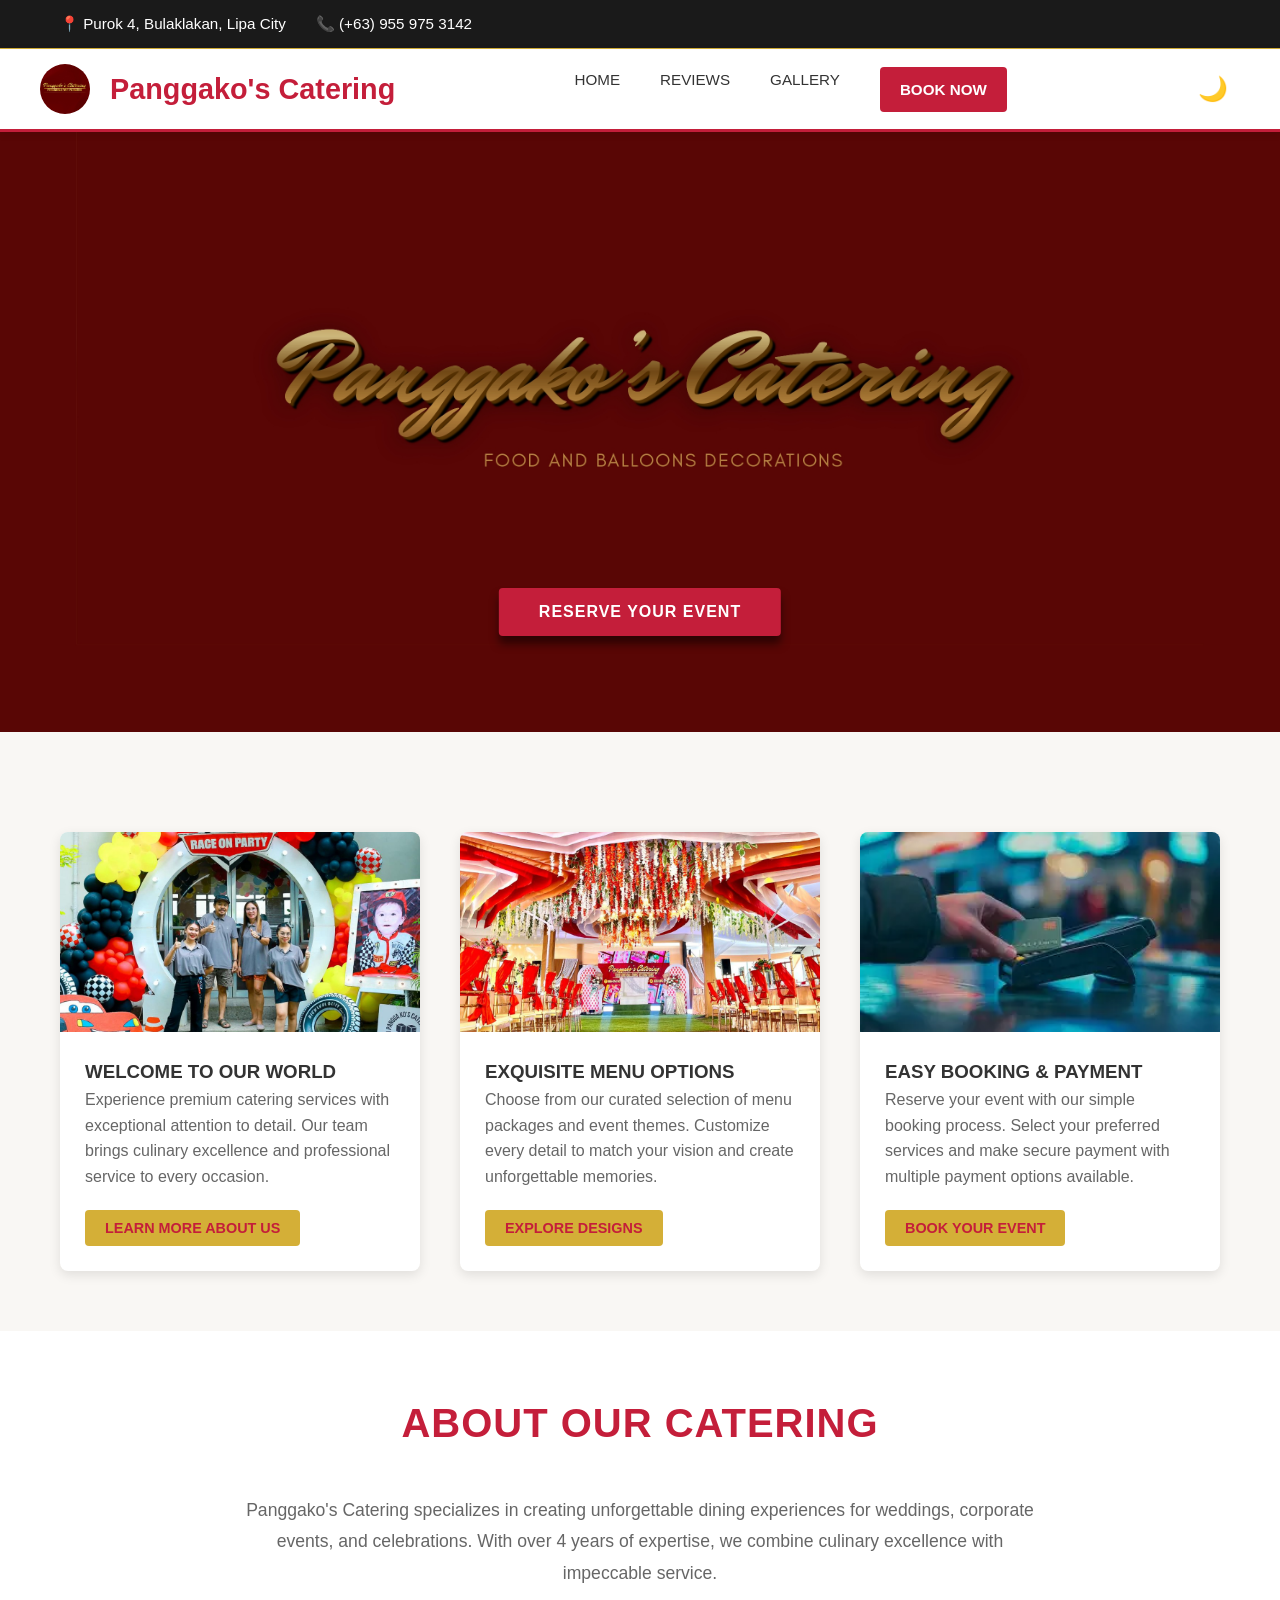
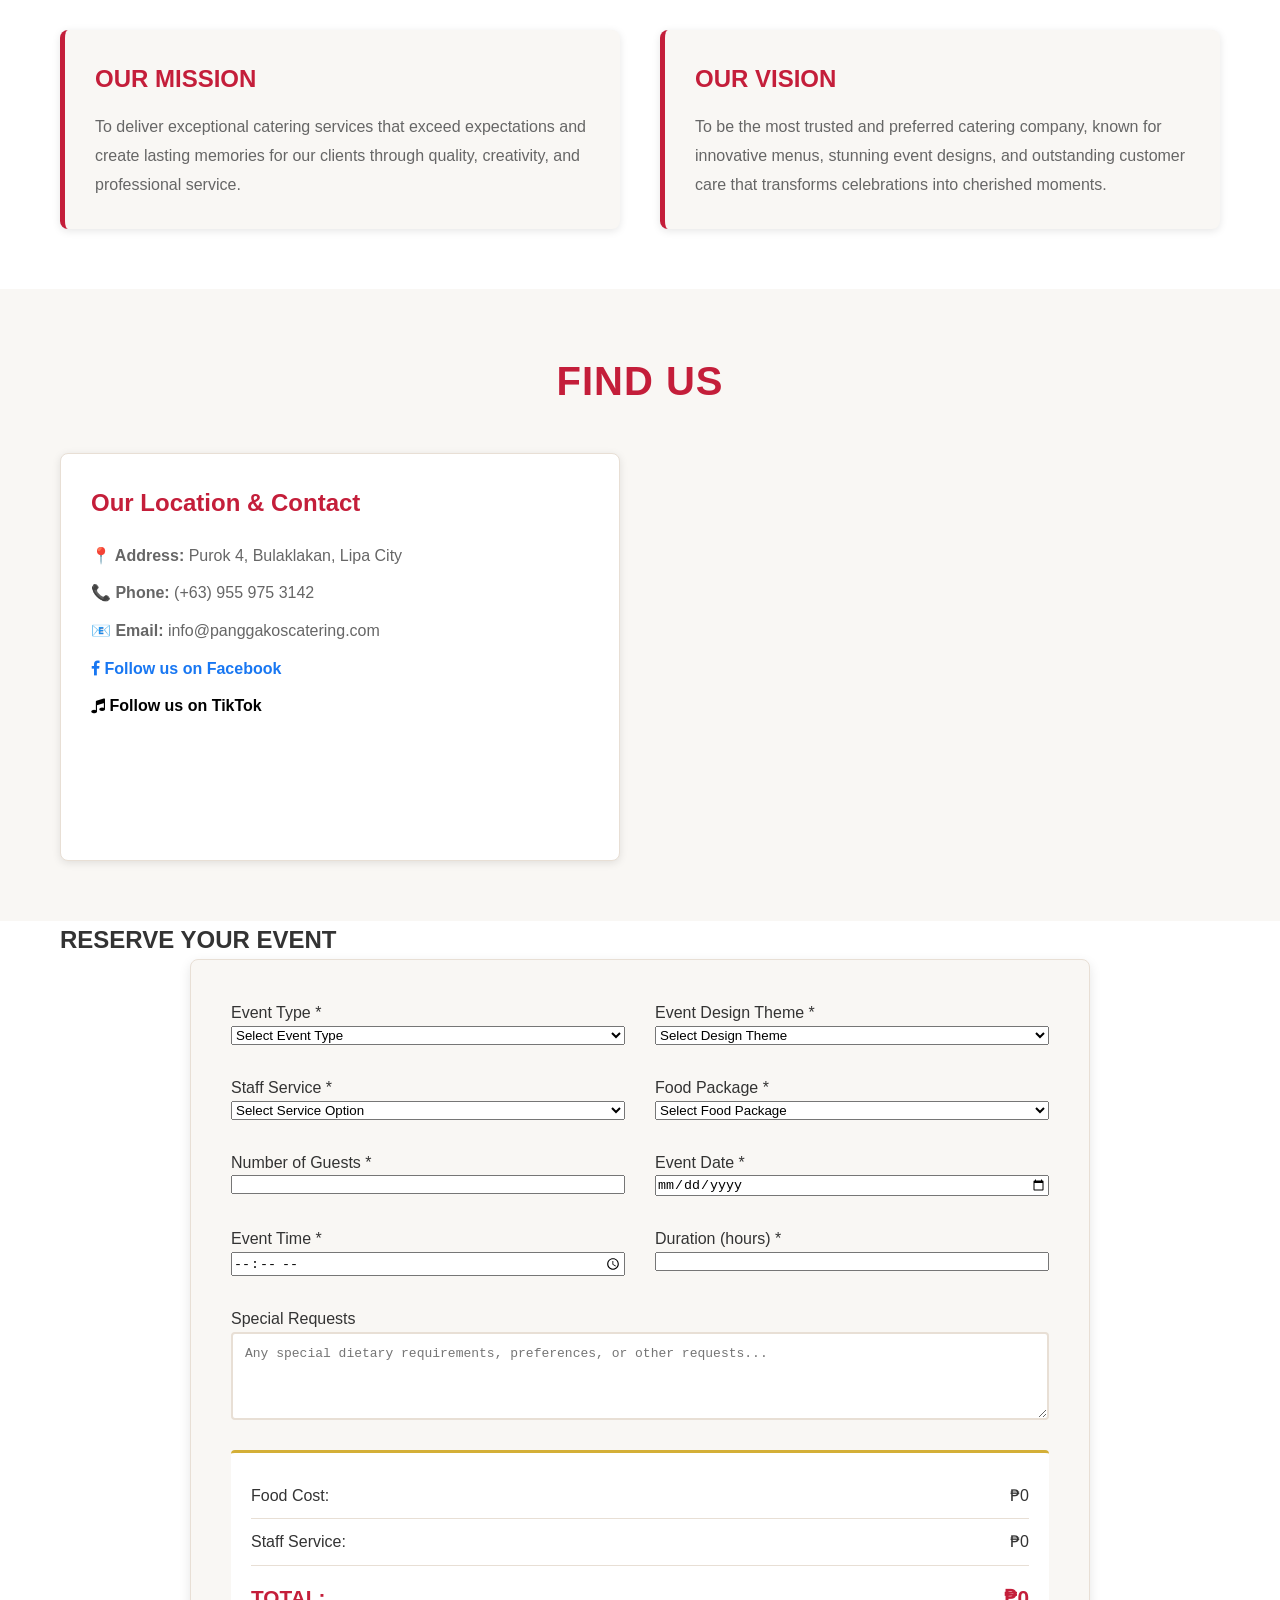
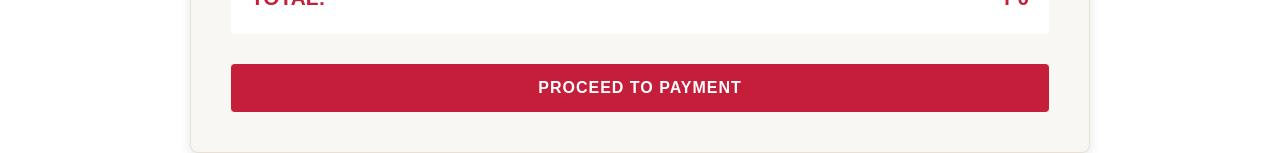
<file: Business Website - Copy/index.html>
<!DOCTYPE html>
<html lang="en">
<head>
    <meta charset="UTF-8">
    <meta name="viewport" content="width=device-width, initial-scale=1.0">
    <title>Panggako's Catering</title>
    <link rel="stylesheet" href="index.css">
    <link rel="stylesheet" href="https://cdnjs.cloudflare.com/ajax/libs/font-awesome/4.7.0/css/font-awesome.min.css">
</head>
<body>
    <!-- TOP HEADER WITH CONTACT INFO -->
    <div class="top-header">
        <div class="container">
            <div class="header-left">
                <span>📍 Purok 4, Bulaklakan, Lipa City</span>
                <span>📞 (+63) 955 975 3142</span>
            </div>
            <div class="header-right"></div>
        </div>
    </div>

    <!-- MAIN NAVIGATION -->
    <nav class="navbar">
        <div class="container navbar-content">
            <div class="logo">
                <img src="assets/logo2.jpg" alt="Panggako's Catering Logo">
                <span class="logo-text">Panggako's Catering</span>
            </div>

            <button class="menu-toggle" type="button" aria-label="Open menu" onclick="toggleMobileMenu()">
            ☰
            </button>

        <ul class="nav-links" id="navLinks">
            <li><a href="#" onclick="goToHome(); return false;" class="nav-link">HOME</a></li>

                <li><a href="#" onclick="navigateWithFade('reviews.html'); return false;" class="nav-link">REVIEWS</a></li> 
                <li><a href="#" onclick="navigateWithFade('gallery.html'); return false;" class="nav-link">GALLERY</a></li>               
                
                <li class="book-now"><a href="#" onclick="navigateWithFade('index.html#booking-page'); return false;" class="nav-link">BOOK NOW</a></li>
            </ul>

            <button class="dark-mode-toggle" type="button" aria-label="Toggle dark mode" title="Toggle Dark Mode">
                🌙
            </button>
        </div>
    </nav>

    <!-- HOME PAGE -->
    <section id="home-page" class="home-page active-page">
        <!-- HERO SECTION -->
        <div class="hero-section">
            <div class="hero-background">
                <img src="assets\Panggako’s Catering_page-0001.jpg" alt="Premium Catering">
                <div class="hero-overlay"></div>
            </div>
            <div class="hero-content">
                <button class="hero-button" onclick="scrollToSection('booking-page')">RESERVE YOUR EVENT</button>
            </div>
        </div>

        <!-- FEATURE CARDS SECTION -->
        <section class="features-section">
            <div class="container">
                <div class="features-grid">
                    <!-- Card 1 -->
                    <div class="feature-card">
                        <div class="card-image">
                            <img src="assets\imployee.jpg" alt="About Us">
                        </div>
                        <div class="card-content">
                            <h3>WELCOME TO OUR WORLD</h3>
                            <p>Experience premium catering services with exceptional attention to detail. Our team brings culinary excellence and professional service to every occasion.</p>
                            <button class="card-button" onclick="scrollToAbout()">LEARN MORE ABOUT US</button>
                        </div>
                    </div>

                    <!-- Card 2 -->
                    <div class="feature-card">
                        <div class="card-image">
                            <img src="assets\design.jpg" alt="Menu Designs">
                        </div>
                        <div class="card-content">
                            <h3>EXQUISITE MENU OPTIONS</h3>
                            <p>Choose from our curated selection of menu packages and event themes. Customize every detail to match your vision and create unforgettable memories.</p>
                            <button class="card-button" onclick="navigateWithFade('gallery.html')">EXPLORE DESIGNS</button>
                        </div>
                    </div>

                    <!-- Card 3 -->
                    <div class="feature-card">
                        <div class="card-image">
                            <img src="assets\OIP.webp" alt="Book Now">
                        </div>
                        <div class="card-content">
                            <h3>EASY BOOKING & PAYMENT</h3>
                            <p>Reserve your event with our simple booking process. Select your preferred services and make secure payment with multiple payment options available.</p>
                            <button class="card-button" onclick="scrollToSection('booking-page')">BOOK YOUR EVENT</button>
                        </div>
                    </div>
                </div>
            </div>
        </section>

        <!-- ABOUT SECTION -->
        <section id="about" class="about-section">
            <div class="container">
                <h2>ABOUT OUR CATERING</h2>
                <p class="about-intro">Panggako's Catering specializes in creating unforgettable dining experiences for weddings, corporate events, and celebrations. With over 4 years of expertise, we combine culinary excellence with impeccable service.</p>
                
                <div class="mission-vision-grid">
                    <div class="mission-box">
                        <h3>OUR MISSION</h3>
                        <p>To deliver exceptional catering services that exceed expectations and create lasting memories for our clients through quality, creativity, and professional service.</p>
                    </div>
                    <div class="vision-box">
                        <h3>OUR VISION</h3>
                        <p>To be the most trusted and preferred catering company, known for innovative menus, stunning event designs, and outstanding customer care that transforms celebrations into cherished moments.</p>
                    </div>
                </div>
            </div>
        </section>

        <!-- LOCATION SECTION -->
        <section class="location-section">
            <div class="container">
                <h2>FIND US</h2>
                <div class="location-content">
                    <div class="location-info">
                        <h3>Our Location & Contact</h3>
                        <p><strong>📍 Address:</strong> Purok 4, Bulaklakan, Lipa City</p>
                        <p><strong>📞 Phone:</strong>  (+63) 955 975 3142</p>
                        <p><strong>📧 Email:</strong> info@panggakoscatering.com</p>
                        <p><strong><a href="https://www.facebook.com/profile.php?id=61586537765671" target="_blank" class="facebook-link"><i class="fa fa-facebook"></i> Follow us on Facebook</a></strong></p>
                        <p><strong><a href="https://www.tiktok.com/@cesscelib25?_r=1&_t=ZN-94EyWoxET6Q&fbclid=IwY2xjawR9H-hleHRuA2FlbQIxMABicmlkETF0MmJXY0JNWXZvWDBCMG55c3J0YwZhcHBfaWQQMjIyMDM5MTc4ODIwMDg5MgABHgGL9P-Df1WNEFj4SQGsL6dJDKrSKavbbN9PE0UVf-GsI-NgDUJw3kKsKSPV_aem_xlar1R03aY5IitF7ge6x6A" target="_blank" class="tiktok-link"><i class="fa fa-music"></i> Follow us on TikTok</a></strong></p>
                        
                    </div>
                    <div class="location-map">
                        <iframe src="https://www.google.com/maps/embed?pb=!1m18!1m12!1m3!1d3867.4432695474487!2d121.0907158!3d13.9497135!2m3!1f0!2f0!3f0!3m2!1i1024!2i768!4f13.1!3m3!1m2!1s0x33bd6d68842a9ced:0x8049d2c021c3ef1e!2spangga+ko's+catering+services!5e0!3m2!1sen!2sph!4v1714998000000" width="100%" height="400" style="border:0;" allowfullscreen="" loading="lazy"></iframe>
                    </div>
                </div>
            </div>
        </section>

        <!-- BOOKING FORM SECTION -->
        <section id="booking-page" class="booking-page active-page" >
            <div class="container">
                <h2>RESERVE YOUR EVENT</h2>
                <form class="booking-form" onsubmit="submitBooking(event)">
                    <div class="form-grid">
                        <div class="form-group">
                            <label for="eventType">Event Type *</label>
                            <select id="eventType" required>
                                <option value="">Select Event Type</option>
                                <option value="wedding">Wedding</option>
                                <option value="corporate">Corporate Event</option>
                                <option value="birthday">Birthday Party</option>
                                <option value="anniversary">Anniversary</option>
                                <option value="graduation">Graduation</option>
                                <option value="other">Other</option>
                            </select>
                        </div>

                        <div class="form-group">
                            <label for="eventDesign">Event Design Theme *</label>
                            <select id="eventDesign" required>
                                <option value="">Select Design Theme</option>
                                <option value="classic">Classic</option>
                                <option value="movie-princess">Movie/Princess Inspired</option>
                                <option value="minimalist">Minimalist</option>
                            </select>
                        </div>

                        <div class="form-group">
                            <label for="staffService">Staff Service *</label>
                            <select id="staffService" required>
                                <option value="">Select Service Option</option>
                                <option value="with-waiters">With Professional Waiters (₱500/person)</option>
                                <option value="self-service">Self-Service (₱0)</option>
                            </select>
                        </div>

                        <div class="form-group">
                            <label for="foodPackage">Food Package *</label>
                            <select id="foodPackage" required>
                                <option value="">Select Food Package</option>
                                <option value="25">Four (4) Dishes - ₱3,000</option>
                                <option value="50">Six (6) Dishes - ₱5,000</option>
                                <option value="75">Eight (8) Dishes - ₱7,500</option>
                                <option value="100">Ten (10) Dishes - ₱10,000</option>
                            </select>
                        </div>

                        <div class="form-group">
                            <label for="guestCount">Number of Guests *</label>
                            <input type="number" id="guestCount" min="10" required>
                        </div>

                        <div class="form-group">
                            <label for="eventDate">Event Date *</label>
                            <input type="date" id="eventDate" required>
                        </div>

                        <div class="form-group">
                            <label for="eventTime">Event Time *</label>
                            <input type="time" id="eventTime" required>
                        </div>

                        <div class="form-group">
                            <label for="eventDuration">Duration (hours) *</label>
                            <input type="number" id="eventDuration" min="1" max="12" required>
                        </div>
                    </div>

                    <div class="form-group full-width">
                        <label for="specialRequests">Special Requests</label>
                        <textarea id="specialRequests" rows="4" placeholder="Any special dietary requirements, preferences, or other requests..."></textarea>
                    </div>

                    <div class="price-breakdown">
                        <div class="price-item">
                            <span>Food Cost:</span>
                            <span>₱<span id="foodCost">0</span></span>
                        </div>
                        <div class="price-item">
                            <span>Staff Service:</span>
                            <span>₱<span id="staffCost">0</span></span>
                        </div>
                        <div class="price-item total">
                            <span>TOTAL:</span>
                            <span>₱<span id="totalPrice">0</span></span>
                        </div>
                    </div>

                    <button type="submit" class="submit-btn">PROCEED TO PAYMENT</button>
                </form>
            </div>
        </section>
    </section>

    <!-- PAYMENT PAGE -->
    <section id="payment-page" class="payment-page">
        <div class="container">
            <h2>COMPLETE YOUR PAYMENT</h2>

            <div class="payment-container">
                <!-- Login/Register Section -->
                <div class="login-register-section" id="loginRegisterSection">
                    <h3>CUSTOMER INFORMATION</h3>
                    <p class="section-subtitle">Please log in or create an account to proceed with payment</p>
                    
                    <div class="auth-tabs">
                        <button class="auth-tab active" onclick="switchAuthTab('login')">Login</button>
                        <button class="auth-tab" onclick="switchAuthTab('register')">Register</button>
                    </div>
                    
                    <!-- Login Form -->
                    <div id="login-form" class="auth-form active-form">
                        <div class="form-group">
                            <label for="loginEmail">Email *</label>
                            <input type="email" id="loginEmail" placeholder="your@email.com" required>
                        </div>
                        <div class="form-group">
                            <label for="loginPassword">Password *</label>
                            <input type="password" id="loginPassword" placeholder="Enter your password" required>
                        </div>
                        <button type="button" class="auth-btn" onclick="handleLogin()">LOGIN</button>
                        <p class="auth-link"><a href="#">Forgot your password?</a></p>
                    </div>
                    
                    <!-- Register Form -->
                    <div id="register-form" class="auth-form">
                        <div class="form-group">
                            <label for="registerName">Full Name *</label>
                            <input type="text" id="registerName" placeholder="John Doe" required>
                        </div>
                        <div class="form-group">
                            <label for="registerEmail">Email *</label>
                            <input type="email" id="registerEmail" placeholder="your@email.com" required>
                        </div>
                        <div class="form-group">
                            <label for="registerPhone">Phone Number *</label>
                            <input type="tel" id="registerPhone" placeholder="(555) 123-4567" required>
                        </div>
                        <div class="form-group">
                            <label for="registerPassword">Password *</label>
                            <input type="password" id="registerPassword" placeholder="Create a password" required>
                        </div>
                        <div class="form-group">
                            <label for="registerConfirm">Confirm Password *</label>
                            <input type="password" id="registerConfirm" placeholder="Confirm your password" required>
                        </div>
                        <button type="button" class="auth-btn" onclick="handleRegister()">CREATE ACCOUNT</button>
                    </div>
                </div>

                <!-- Order Summary -->
                <div class="order-summary">
                    <h3>ORDER SUMMARY</h3>
                    <div id="orderDetails"></div>
                    <div class="summary-total">
                        <strong>Total Amount: ₱<span id="paymentTotal">0</span></strong>
                    </div>
                </div>

                <!-- Payment Methods -->
                <div class="payment-methods">
                    <h3>SELECT PAYMENT METHOD</h3>
                    
                    <div class="payment-options">
                        <label class="payment-option">
                            <input type="radio" name="paymentMethod" value="credit-card" checked onchange="showPaymentForm('credit-card')">
                            <span>💳 Credit Card</span>
                        </label>
                        <label class="payment-option">
                            <input type="radio" name="paymentMethod" value="paypal" onchange="showPaymentForm('paypal')">
                            <span>🅿️ PayPal</span>
                        </label>
                        <label class="payment-option">
                            <input type="radio" name="paymentMethod" value="bank-transfer" onchange="showPaymentForm('bank-transfer')">
                            <span>🏦 Bank Transfer</span>
                        </label>
                        <label class="payment-option">
                            <input type="radio" name="paymentMethod" value="cash" onchange="showPaymentForm('cash')">
                            <span>💵 Cash</span>
                        </label>
                        <label class="payment-option">
                            <input type="radio" name="paymentMethod" value="check" onchange="showPaymentForm('check')">
                            <span>📄 Check</span>
                        </label>
                    </div>

                    <!-- Credit Card Form -->
                    <div id="credit-card-form" class="payment-form active-form">
                        <div class="form-group">
                            <label for="cardName">Cardholder Name *</label>
                            <input type="text" id="cardName" placeholder="John Doe" required>
                        </div>
                        <div class="form-group">
                            <label for="cardNumber">Card Number *</label>
                            <input type="text" id="cardNumber" placeholder="1234 5678 9012 3456" maxlength="19" required>
                        </div>
                        <div class="form-row">
                            <div class="form-group">
                                <label for="cardExpiry">Expiry Date *</label>
                                <input type="text" id="cardExpiry" placeholder="MM/YY" maxlength="5" required>
                            </div>
                            <div class="form-group">
                                <label for="cardCVV">CVV *</label>
                                <input type="text" id="cardCVV" placeholder="123" maxlength="3" required>
                            </div>
                        </div>
                    </div>

                    <!-- PayPal Form -->
                    <div id="paypal-form" class="payment-form">
                        <p>You will be redirected to PayPal to complete your payment securely.</p>
                        <p style="font-size: 0.9em;">No sensitive information needs to be entered here.</p>
                    </div>

                    <!-- Bank Transfer Form -->
                    <div id="bank-transfer-form" class="payment-form">
                        <p><strong>Bank Transfer Details:</strong></p>
                        <p>Account Name: Panggako's Catering Inc.</p>
                        <p>Account Number: 1234567890</p>
                        <p>Routing Number: 987654321</p>
                        <p>Please use your reservation ID as the payment reference.</p>
                    </div>

                    <!-- Cash Form -->
                    <div id="cash-form" class="payment-form">
                        <p><strong>Cash Payment Options:</strong></p>
                        <p>✓ Pay in full at our office</p>
                        <p>✓ 50% deposit now, 50% on event day</p>
                        <p>Our team will contact you to arrange pickup or payment details.</p>
                    </div>

                    <!-- Check Form -->
                    <div id="check-form" class="payment-form">
                        <p><strong>Check Payment Details:</strong></p>
                        <p>Make checks payable to: <strong>Panggako's Catering Inc.</strong></p>
                        <p>Mail to: 123 Main Street, Downtown, Your City, ST 12345</p>
                        <p>Please include your reservation ID in the check memo line.</p>
                    </div>

                    <!-- Terms and Conditions -->
                    <div class="terms-checkbox">
                        <label>
                            <input type="checkbox" id="termsAccepted" required>
                            I agree to the terms and conditions and cancellation policy
                        </label>
                    </div>

                    <!-- Submit Buttons -->
                    <div class="payment-buttons">
                        <button type="button" class="submit-btn" onclick="completePayment()">COMPLETE PAYMENT</button>
                        <button type="button" class="cancel-btn" onclick="goToPage('home')">CANCEL</button>
                    </div>
                </div>
            </div>
        </div>
    </section>

    <script src="script.js"></script>
</body>
</html>
</file>
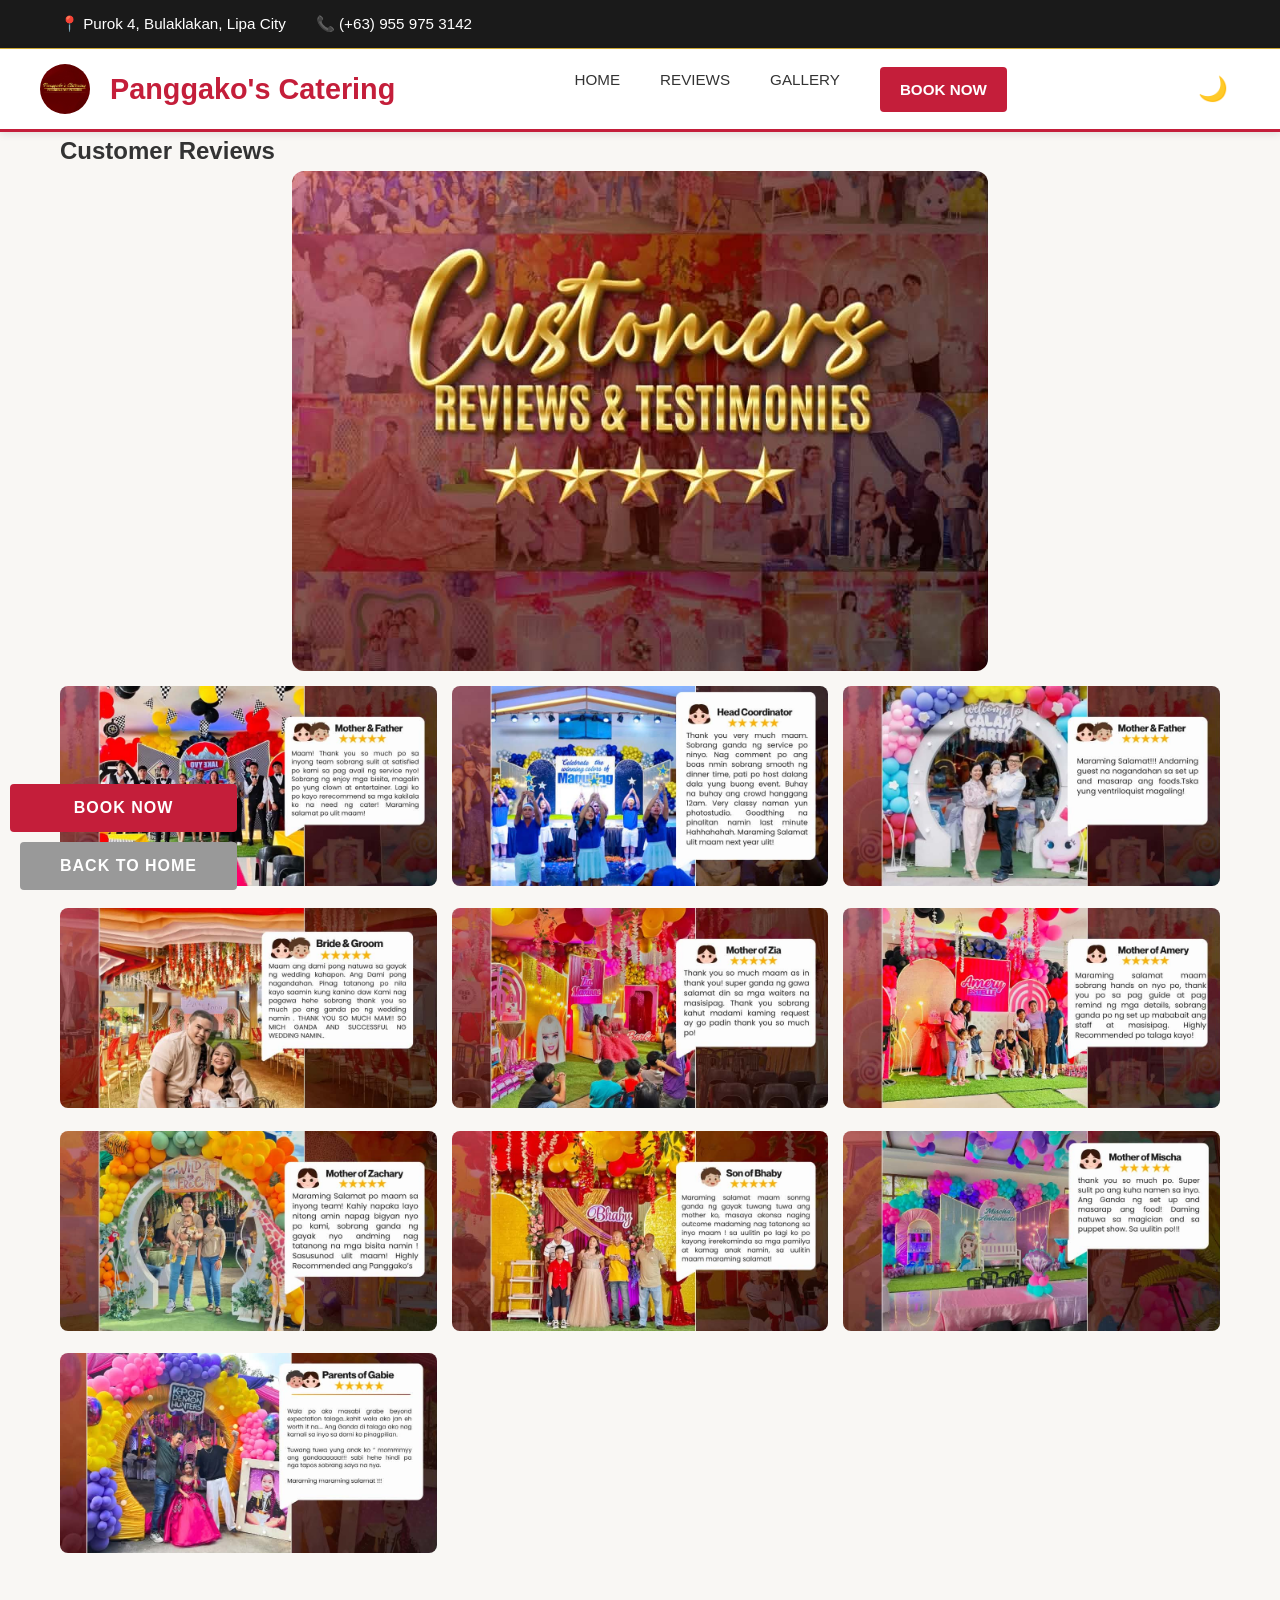
<file: Business Website - Copy/reviews.html>
<!DOCTYPE html>
<html lang="en">
<head>
    <meta charset="UTF-8">
    <meta name="viewport" content="width=device-width, initial-scale=1.0">
    <title>Reviews - Panggako's Catering</title>
    <link rel="stylesheet" href="index.css">
    <style>
        .reviews-gallery {
            display: grid;
            grid-template-columns: repeat(3, 1fr);
            gap: 15px;
            padding-bottom: 150px;
        }
        .review-card img {
            width: 100%;
            height: 200px;
            object-fit: cover;
            border-radius: 8px;
        }
        .review-card.cover-photo {
            grid-column: 1 / -1;
            text-align: center;
        }
        .review-card.cover-photo img {
            width: 60%;
            height: 500px;
            object-fit: cover;
            border-radius: 12px;
            display: block;
            margin: 0 auto;
        }
        .fixed-buttons {
            position: fixed;
            bottom: 10px;
            left: 10px;
            display: flex;
            flex-direction: column;
            gap: 10px;
            z-index: 100;
        }
        @media (max-width: 768px) {
            .reviews-gallery { grid-template-columns: repeat(2, 1fr); }
            .review-card.cover-photo img { height: 220px; }
            .review-card.cover-photo img {
            width: 100%;
            height: auto;
            max-height: 400px;
        }
        }
        @media (max-width: 480px) {
            .reviews-gallery { grid-template-columns: 1fr; }
        }
    </style>
</head>
<body>
    <div class="top-header">
        <div class="container">
            <div class="header-left">
                <span>📍 Purok 4, Bulaklakan, Lipa City</span>
                <span>📞 (+63) 955 975 3142</span>
            </div>
            <div class="header-right"></div>
        </div>
    </div>

    <nav class="navbar">
        <div class="container navbar-content">
            <div class="logo">
                <img src="assets/logo2.jpg" alt="Panggako's Catering Logo">
                <span class="logo-text">Panggako's Catering</span>
            </div>

            <button class="menu-toggle" type="button" aria-label="Open menu" onclick="toggleMobileMenu()">
            ☰
            </button>

        <ul class="nav-links" id="navLinks">
            <li><a href="#" onclick="goToHome(); return false;" class="nav-link">HOME</a></li>  

                <li><a href="#" onclick="navigateWithFade('reviews.html'); return false;" class="nav-link">REVIEWS</a></li> 
                <li><a href="#" onclick="navigateWithFade('gallery.html'); return false;" class="nav-link">GALLERY</a></li>               
                
                <li class="book-now"><a href="#" onclick="scrollToSection('booking-page')" class="nav-link">BOOK NOW</a></li>
            </ul>

            <button class="dark-mode-toggle" type="button" aria-label="Toggle dark mode" title="Toggle Dark Mode">
                🌙
            </button>
        </div>
    </nav>

    <section class="reviews-page">
        <div class="container">
            <h2>Customer Reviews</h2>

            <div class="reviews-gallery">

                <div class="review-card cover-photo">
                    <img src="reviews/702208451_2027599084493423_8589764390121077340_n.jpg" alt="Featured Customer Review">
                </div>

                <div class="review-card">
                    <img src="reviews/673602279_995601539624854_892101889201467546_n.jpg" alt="Customer Review 1">
                </div>

                <div class="review-card">
                    <img src="reviews/692842789_864485866683907_5742309462519053503_n.jpg" alt="Customer Review 2">
                </div>

                <div class="review-card">
                    <img src="reviews/693088523_2508295936291890_5705767560282418037_n.jpg" alt="Customer Review 3">
                </div>

                <div class="review-card">
                    <img src="reviews/693662872_1008632535069736_8632727981685410938_n.jpg" alt="Customer Review 4">
                </div>

                <div class="review-card">
                    <img src="reviews/694327972_1718921012455853_8591918352473867939_n.jpg" alt="Customer Review 5">
                </div>

                <div class="review-card">
                    <img src="reviews/694407482_1429879049182659_1892147207696884258_n.jpg" alt="Customer Review 6">
                </div>

                <div class="review-card">
                    <img src="reviews/694712397_1472789457387029_5845913296747946247_n.jpg" alt="Customer Review 7">
                </div>

                <div class="review-card">
                    <img src="reviews/694930999_1302549497969200_2197204036825706593_n.jpg" alt="Customer Review 8">
                </div>

                <div class="review-card">
                    <img src="reviews/696215100_1287543930237397_647044841185102088_n.jpg" alt="Customer Review 9">
                </div>

                <div class="review-card">
                    <img src="reviews/702555602_1517065540048629_5224832632584785625_n.jpg" alt="Customer Review 11">
                </div>

            </div>
        </div>

        <div class="fixed-buttons">
            <button class="submit-btn" onclick="navigateWithFade('index.html#booking-page')">BOOK NOW</button>
            <button class="cancel-btn" onclick="navigateWithFade('index.html')">BACK TO HOME</button>
        </div>
    </section>

    <script src="script.js"></script>
</body>
</html>
</file>
<file: Business Website - Copy/index.css>
* {
    margin: 0;
    padding: 0;
    box-sizing: border-box;
}

:root {
    --red: #C41E3A;
    --gold: #D4AF37;
    --dirty-white: #F9F7F4;
    --dark-brown: #2A1810;
    --light-gray: #E8DFD5;
}

:root.dark-mode {
    --red: #E74C3C;
    --gold: #F39C12;
    --dirty-white: #1E1E1E;
    --dark-brown: #1E1E1E;
    --light-gray: #2D2D2D;
}


/* FADE ANIMATIONS */
@keyframes fadeIn {
    from {
        opacity: 0;
    }
    to {
        opacity: 1;
    }
}

@keyframes fadeOut {
    from {
        opacity: 1;
    }
    to {
        opacity: 0;
    }
}

body {
    animation: fadeIn 0.35s ease-in;
}

body.fade-out {
    animation: fadeOut 0.35s ease-out forwards;
}

html, body {
    font-family: 'Segoe UI', Tahoma, Geneva, Verdana, sans-serif;
    line-height: 1.6;
    color: #333;
    background-color: var(--dirty-white);
}

:root.dark-mode body {
    color: #E8E3D8;
    background-color: var(--dirty-white);
}

/* logo */
div.logo img {
    width: 50px;
    height: 50px;
    object-fit: cover;
    border-radius: 50%;
    margin-right: 10px;
}
/* CONTAINER */
.container {
    max-width: 1200px;
    margin: 0 auto;
    padding: 0 20px;
}

/* TOP HEADER */
.top-header {
    background-color: #1a1a1a;
    color: white;
    padding: 12px 0;
    font-size: 0.95em;
    border-bottom: 1px solid var(--gold);
}

:root.dark-mode .top-header {
    background-color: #0F0F0F;
    border-bottom: 1px solid var(--red);
}

.top-header .container {
    display: flex;
    justify-content: space-between;
    align-items: center;
}

.header-left {
    display: flex;
    gap: 30px;
}

.header-left span {
    display: flex;
    align-items: center;
    gap: 8px;
}

/* NAVIGATION BAR */
.navbar {
    background-color: white;
    border-bottom: 3px solid var(--red);
    position: sticky;
    top: 0;
    z-index: 100;
    box-shadow: 0 2px 8px rgba(0,0,0,0.1);
}

:root.dark-mode .navbar {
    background-color: var(--dirty-white);
    border-bottom: 3px solid var(--red);
}

.navbar-content {
    display: flex;
    justify-content: space-between;
    align-items: center;
    padding: 15px 0;
}

.logo {
    font-size: 1.8em;
    font-weight: bold;
    color: var(--red);
}

.nav-links {
    display: flex;
    list-style: none;
    gap: 40px;
}

.nav-link {
    color: #333;
    text-decoration: none;
    font-weight: 500;
    font-size: 0.95em;
    transition: color 0.3s;
    position: relative;
}

:root.dark-mode .nav-link {
    color: #E8E3D8;
}

.nav-link:hover {
    color: var(--red);
}

.nav-link.catering-link {
    background-color: var(--red);
    color: white;
    padding: 8px 16px;
    border-radius: 4px;
}

.nav-link.catering-link:hover {
    background-color: #A00000;
    color: white;
}

.book-now {
    background-color: var(--red);
    padding: 10px 20px;
    border-radius: 4px;
    transition: background-color 0.3s;  
}   
.book-now .nav-link {
    color: white;
    font-weight: 600;
}
/* DROPDOWN MENU */
.nav-dropdown {
    position: relative;
}

.dropdown-toggle {
    display: block;
    /* padding: 5px 0; */
}

.dropdown-menu {
    display: none;
    position: absolute;
    top: 100%;
    left: 0;
    background-color: white;
    border: 1px solid var(--light-gray);
    border-radius: 4px;
    min-width: 220px;
    box-shadow: 0 8px 16px rgba(0,0,0,0.15);
    z-index: 1000;
    margin-top: 8px;
}

:root.dark-mode .dropdown-menu {
    background-color: var(--dirty-white);
    border: 1px solid var(--red);
}

.nav-dropdown:hover .dropdown-menu,
.nav-dropdown .dropdown-menu:hover {
    display: block;
}

.dropdown-menu::before {
    content: '';
    position: absolute;
    top: -8px;
    left: 20px;
    width: 0;
    height: 0;
    border-left: 6px solid transparent;
    border-right: 6px solid transparent;
    border-bottom: 8px solid white;
}

.dropdown-menu a {
    display: block;
    padding: 12px 20px;
    color: #333;
    text-decoration: none;
    transition: background-color 0.3s;
    border-bottom: 1px solid var(--light-gray);
}

:root.dark-mode .dropdown-menu a {
    color: #E8E3D8;
    border-bottom: 1px solid var(--red);
}

.dropdown-menu a:last-child {
    border-bottom: none;
}

.dropdown-menu a:hover {
    background-color: var(--red);
    color: white;
}

/* DARK MODE TOGGLE */
.dark-mode-toggle {
    background: none;
    border: none;
    font-size: 1.5em;
    cursor: pointer;
    padding: 8px 12px;
    color: var(--red);
    transition: all 0.3s ease;
    display: flex;
    align-items: center;
    justify-content: center;
}

.dark-mode-toggle:hover {
    transform: scale(1.15) rotate(20deg);
    color: var(--gold);
}

:root.dark-mode .dark-mode-toggle {
    color: var(--gold);
}

:root.dark-mode .dark-mode-toggle:hover {
    transform: scale(1.15) rotate(-20deg);
    color: #F5F1E8;
}

/* PAGES */
.active-page {
    display: block;
}

.home-page,
.designs-page,
.payment-page {
    display: none;
}

.home-page.active-page,
.designs-page.active-page,
.payment-page.active-page {
    display: block;
}

/* HERO SECTION */
.hero-section {
    position: relative;
    height: 600px;
    overflow: hidden;
}

.hero-background {
    position: absolute;
    width: 100%;
    height: 100%;
}

.hero-background img {
    width: 100%;
    height: 100%;
    object-fit: cover;
}

.hero-overlay {
    position: absolute;
    top: 0;
    left: 0;
    width: 100%;
    height: 100%;
    background-color: rgba(0, 0, 0, 0.2);
}

.hero-content {
    position: absolute;
    top: 50%;
    left: 50%;
    transform: translate(-50%, -50%);
    text-align: center;
    color: white;
    z-index: 10;
}

.hero-content h1 {
    font-size: 3.5em;
    margin-bottom: 20px;
    letter-spacing: 2px;
    text-shadow: 2px 2px 4px rgba(0,0,0,0.5);
}

.hero-content p {
    font-size: 1.5em;
    margin-bottom: 40px;
    text-shadow: 1px 1px 2px rgba(0,0,0,0.5);
}

.hero-button {
    background-color: var(--red);
    color: white;
    border-style: none;
    padding: 15px 40px;
    font-size: 1rem;
    border-radius: 4px;
    cursor: pointer;
    transition: background-color 0.3s, transform 0.3s;
    text-transform: uppercase;
    font-weight: bold;
    letter-spacing: 1px;
    position: relative;
    top: 180px;
    
    box-shadow: 0 8px 8px rgba(0, 0, 0, 0.5);
}

.hero-button:hover {
    background-color: #A00000;
    transform: scale(1.05);
}

/* Mobile Hero Section */
@media (max-width: 768px) {
    .hero-section {
        height: 350px;
    }
    
    .hero-button {
        padding: 12px 24px;
        font-size: 0.85em;
        top: 100px;
    }
}

@media (max-width: 480px) {
    .hero-section {
        height: 280px;
    }
    
    .hero-content h1 {
        font-size: 1.8em;
    }
    
    .hero-content p {
        font-size: 0.95em;
    }
    
    .hero-button {
        padding: 10px 20px;
        font-size: 0.75em;
        top: 70px;
    }
}


:root.dark-mode .features-section {
    background: linear-gradient(135deg, #1E1E1E 0%, #2D2D2D 100%);
}
/* FEATURES SECTION */
.features-section {
    padding: 60px 0;
    background-color: var(--dirty-white);
}

:root.dark-mode .features-section {
    background: linear-gradient(135deg, #1E1E1E 0%, #2D2D2D 100%);
}

.features-grid {
    display: grid;
    grid-template-columns: repeat(auto-fit, minmax(300px, 1fr));
    gap: 40px;
    margin-top: 40px;
}

.feature-card {
 

:root.dark-mode .feature-card {
    background-color: var(--light-gray);
    border: 1px solid var(--red);
}   background-color: white;
    border-radius: 8px;
    overflow: hidden;
    box-shadow: 0 4px 12px rgba(0,0,0,0.1);
    transition: transform 0.3s, box-shadow 0.3s;
}

.feature-card:hover {
    transform: translateY(-5px);
    box-shadow: 0 8px 20px rgba(0,0,0,0.15);
}

.card-image {
    height: 200px;
    overflow: hidden;
}

.card-image img {
    width: 100%;
    height: 100%;
    object-fit: cover;
}

.card-content {
    padding: 25px;
}

.

:root.dark-mode .card-content p {
    color: #B0A89A;
}card-content h3 {
    color: var(--red);
    margin-bottom: 15px;
    font-size: 1.3em;
}

.card-content p {
    color: #666;
    margin-bottom: 20px;
    line-height: 1.6;
}

.card-button {
    background-color: var(--gold);
    color: var(--red);
    border: none;
    padding: 10px 20px;
    border-radius: 4px;
    cursor: pointer;
    font-weight: bold;
    transition: background-color 0.3s;
    text-transform: uppercase;
    font-size: 0.9em;
}


:root.dark-mode .about-section {
    background-color: var(--dirty-white);
}
.card-button:hover {
    background-color: #C99F27;
}

/* ABOUT SECTION */
.about-section {
    padding: 60px 0;
    background-color: white;
}

.about-section h2 {
    text-align: center;
    color: var(--red);
    font-size: 2.5em;
    margin-bottom: 40px;
    letter-spacing: 1px;
    text-transform: uppercase;
}

.about-intro {
    text-align: center;
    font-size: 1.1em;
    color: #666;
    margin-bottom: 40px;
    max-width: 800px;
    margin-left: auto;
    margin-right: auto;
    line-height: 1.8;
}

:root.dark-mode .about-intro {
    color: #B0A89A;
}

.mission-vision-grid {
    display: grid;
    grid-template-columns: 1fr 1fr;
    gap: 40px;
}

.mission-box,
.vision-box {
    background-color: var(--dirty-white);
    padding: 30px;
    border-radius: 8px;
    border-left: 5px solid var(--red);
    box-shadow: 0 2px 8px rgba(0,0,0,0.1);
}

:root.dark-mode .mission-box,
:root.dark-mode .vision-box {
    background-color: #2D2D2D;
    border-left: 5px solid var(--red);
    box-shadow: 0 4px 12px rgba(196, 30, 58, 0.15);
}

.mission-box h3,
.vision-box h3 {
    color: var(--red);
    margin-bottom: 15px;
    font-size: 1.5em;
}

.mission-box p,
.vision-box p {
    color: #666;
    line-height: 1.8;
}

:root.dark-mode .mission-box p,
:root.dark-mode .vision-box p {
    color: #B0A89A;
}

@media (max-width: 768px) {
    .mission-vision-grid {
        grid-template-columns: 1fr;
    }
}

/* ========== MOBILE & TABLET ========== */

.menu-toggle {
    display: none;
    background: none;
    border: none;
    font-size: 28px;
    cursor: pointer;
    color: var(--red);
    padding: 5px 10px;
}

.logo {
    display: flex;
    align-items: center;
    gap: 10px;
}

.logo-text {
    font-size: 1em;
}

/* Tablet */
@media (max-width: 992px) {
    .nav-links {
        gap: 15px;
    }

    .logo-text {
        font-size: 0.9em;
    }
}

/* Phone */
@media (max-width: 768px) {
    .menu-toggle {
        display: block;
    }

    .navbar-content {
        flex-wrap: wrap;
        position: relative;
    }

    .nav-links {
        display: none;
        flex-direction: column;
        width: 100%;
        gap: 0;
        margin-top: 10px;
        background: white;
        border-top: 1px solid #eee;
        padding: 10px 0;
    }

    .nav-links.open {
        display: flex;
    }

    .nav-links li {
        width: 100%;
        text-align: center;
        padding: 12px 0;
        border-bottom: 1px solid #f0f0f0;
    }

    .book-now {
        margin: 10px auto;
        width: fit-content;
    }

    .top-header .container {
        flex-direction: column;
        align-items: flex-start;
        gap: 8px;
    }

    .header-left {
        flex-direction: column;
        gap: 6px;
        font-size: 0.85em;
    }

    .hero-content h1 {
        font-size: 1.8em;
    }

    .hero-button {
        padding: 12px 24px;
        font-size: 0.9em;
    }

    .booking-form {
        padding: 20px;
    }

    .location-section h2,
    .about-section h2,
    .booking-section h2 {
        font-size: 1.8em;
    }

    .fixed-buttons,
    .gallery-page .fixed-buttons,
    .reviews-page .fixed-buttons {
        bottom: 10px;
        left: 10px;
        right: 10px;
        flex-direction: row;
        justify-content: center;
    }

    .fixed-buttons button {
        flex: 1;
        font-size: 0.85em;
        padding: 10px;
    }
}


:root.dark-mode .location-section {
    background-color: var(--dirty-white);
}
@media (max-width: 480px) {
    .logo-text {
        display: none;
    }

    .container {
        padding: 0 12px;
    }
}

/* LOCATION SECTION */
.location-section {
    padding: 60px 0;
    background-color: var(--dirty-white);
}

:root.dark-mode .location-section {
    background: linear-gradient(135deg, #1E1E1E 0%, #2D2D2D 100%);
}

.location-section h2 {
    text-align: center;
    color: var(--red);
    font-size: 2.5em;
    margin-bottom: 40px;
    letter-spacing: 1px;
    text-transform: uppercase;
}

.location-content {
    display: grid;
    grid-template-columns: 1fr 1fr;
    gap: 40px;
}

.location-info {
    background-color: white;
    padding: 30px;
    border-radius: 8px;
    box-shadow: 0 2px 8px rgba(0,0,0,0.1);
    border: 1px solid #E8DFD5;
}

:root.dark-mode .location-info {
    background-color: #2D2D2D;
    border: 2px solid var(--red);
    box-shadow: 0 4px 16px rgba(196, 30, 58, 0.2);
}

.location-info h3 {
    color: var(--red);
    margin-bottom: 20px;
    font-size: 1.5em;
}

.location-info p {
    margin-bottom: 12px;
    color: #666;
}

:root.dark-mode .location-info p {
    color: #B0A89A;
}

.facebook-link {
    color: #1877F2;
    text-decoration: none;
    transition: all 0.3s ease;
    display: inline-block;
}

.facebook-link:hover {
    color: #165FD9;
    transform: scale(1.05);
}

.tiktok-link {
    color: #000000;
    text-decoration: none;
    transition: all 0.3s ease;
    display: inline-block;
}

.tiktok-link:hover {
    color: #25F4EE;
    transform: scale(1.05);
}

:root.dark-mode .booking-section {
    background-color: var(--dirty-white);
}

.booking-page  {
    background-color: white;
}

:root.dark-mode .booking-page {
    background-color: var(--dirty-white)
    border-radius: 8px;
    overflow: hidden;
    box-shadow: 0 2px 8px rgba(0,0,0,0.1);
}

@media (max-width: 768px) {
    .location-content {
        grid-template-columns: 1fr;
    }
}

/* BOOKING SECTION */
.booking-section {
    padding: 60px 0;
    background: linear-gradient(135deg, var(--red) 0%, #8B0000 100%);
}

:root.dark-mode .booking-section {
    background: linear-gradient(135deg, #1E1E1E 0%, #2D2D2D 100%);
}

.booking-page  {
    background-color: white;
}

:root.dark-mode .booking-page {
    background: linear-gradient(135deg, #1E1E1E 0%, #252525 100%);
}

.booking-section h2 {
    text-align: center;
    color: var(--red);
    font-size: 2.5em;
    margin-bottom: 40px;
    letter-spacing: 1px;
    text-transform: uppercase;
}

.booking-form {
    background-color: var(--dirty-white);
    padding: 40px;
    border-radius: 8px;
    max-width: 900px;
    margin: 0 auto;
    box-shadow: 0 4px 12px rgba(0,0,0,0.1);
    border: 1px solid #E8DFD5;
}

:root.dark-mode .booking-form {
    background-color: #2D2D2D;
    border: 2px solid var(--red);
    box-shadow: 0 4px 16px rgba(196, 30, 58, 0.2);
}

.form-grid {
    display: grid;
    grid-template-columns: repeat(2, 1fr);
    gap: 30px;
    margin-bottom: 30px;
}

@media (max-width: 768px) {
    .form-grid {
 

:root.dark-mode .form-group input,
:root.dark-mode .form-group select,
:root.dark-mode .form-group textarea {
    background-color: #1F1F1F;
    color: #E8E3D8;
    border: 2px solid var(--red);
}       grid-template-columns: 1fr;
    }
}

.form-group {
    display: flex;
    flex-direction: column;
}

.form-group.full-width {
    grid-column: 1 / -1;
}

.

:root.dark-mode .price-breakdown {
    background-color: #1F1F1F;
    border-top: 3px solid var(--red);
}form-group label {
    margin-bottom: 8px;
    font-weight: 600;
    color: var(--red);
}

.form-group input,
.

:root.dark-mode .price-item {
    color: #E8E3D8;
    border-bottom: 1px solid var(--red);
}form-group select,
.form-group textarea {
    padding: 12px;
    border: 2px solid var(--light-gray);
    border-radius: 4px;
    font-size: 1em;
    transition: border-color 0.3s;
}

.form-group input:focus,
.form-group select:focus,
.form-group textarea:focus {
    outline: none;
    border-color: var(--gold);
    box-shadow: 0 0 8px rgba(212, 175, 55, 0.2);
}

/* PRICE BREAKDOWN */
.price-breakdown {
    background-color: white;
    padding: 20px;
    border-radius: 4px;
    border-top: 3px solid var(--gold);
    margin: 30px 0;
}

.price-item {
    display: flex;
    justify-content: space-between;
    padding: 10px 0;
    border-bottom: 1px solid var(--light-gray);
}

.price-item.total {
    border: none;
    font-size: 1.3em;
    font-weight: bold;
    color: var(--red);
    padding-top: 15px;
    padding-bottom: 0;
}

/* BUTTONS */
.submit-btn,
.cancel-btn {
    padding: 15px 40px;
 

:root.dark-mode .designs-page {
    background-color: var(--dirty-white);
}   border: none;
    border-radius: 4px;
    font-size: 1em;
    font-weight: bold;
    cursor: pointer;
    transition: background-color 0.3s, transform 0.2s;
    text-transform: uppercase;
    letter-spacing: 1px;
    display: inline-block;
}

.submit-btn {
    background-color: var(--red);
    color: white;
    width: 100%;
}

.submit-btn:hover {
    background-color: #A00000;
    transform: scale(1.02);
}

.cancel-btn {
    background-color: #999;
    color: white;
    margin-left: 10px;
}

.cancel-btn:hover {
    background-color: #777;
}

:root.dark-mode .filter-btn {
    background-color: transparent;
    border: 2px solid var(--red);
    color: #E8E3D8;
}

/* DESIGNS GALLERY PAGE */
.designs-page {
    padding: 60px 0;
    background-color: white;
}

:root.dark-mode .designs-page {
    background: linear-gradient(135deg, #1E1E1E 0%, #2D2D2D 100%);
}

.designs-page h2 {
    text-align: center;
    color: var(--red);
    font-size: 2.5em;
    margin-bottom: 40px;
    letter-spacing: 1px;
    text-transform: uppercase;
}

.designs-filter {
    display: flex;
    justify-content: center;
    flex-wrap: wrap;
    gap: 15px;
    margin-bottom: 40px;
}

.filter-btn {
    background-color: white;
    border: 2px solid var(--red);
    color: var(--red);
    padding: 10px 20px;
    border-radius: 20px;
    cursor: pointer;
    font-weight: 600;
    transition: all 0.3s;
    text-transform: uppercase;
    font-size: 0.9em;
}

:root.dark-mode .filter-btn {
    background-color: transparent;
    border: 2px solid var(--red);
    color: #E8E3D8;
}

.filter-btn.active,
.filter-btn:hover {
    background-color: var(--red);
    color: white;
}

.designs-gallery {
    display: grid;
    grid-template-columns: repeat(auto-fit, minmax(300px, 1fr));
    gap: 30px;
    margin-bottom: 60px;
}

.design-card {
    background-color: var(--dirty-white);
    border-radius: 8px;
    overflow: hidden;
    box-shadow: 0 4px 12px rgba(0,0,0,0.1);
    transition: transform 0.3s, box-shadow 0.3s;
    border: 1px solid #E8DFD5;
}

:root.dark-mode .design-card {
    background-color: #2D2D2D;
    border: 2px solid var(--red);
    box-shadow: 0 4px 16px rgba(196, 30, 58, 0.2);
}

.design-card:hover {
    transform: translateY(-5px);
    box-shadow: 0 8px 20px rgba(0,0,0,0.15);
}

.design-card img {
    width: 100%;
    height: 250px;
    object-fit: cover;
}

.design-card h3 {
    color: var(--red);
    padding: 20px 20px 10px;
    font-size: 1.3em;
}

.design-card p {
    color: #666;
    padding: 0 20px 20px;
    line-height: 1.6;
}

:root.dark-mode .design-card p {
    color: #B0A89A;
}

.gallery-buttons {
    display: flex;
    justify-content: center;
    gap: 20px;
}

@media (max-width: 768px) {
    .gallery-buttons {
        flex-direction: column;
    }
    
    .submit-btn {
        width: 100%;
    }
    
 

:root.dark-mode .login-register-section {
    background-color: var(--light-gray);
    border: 1px solid var(--red);
}   .cancel-btn {
        margin-left: 0;
        width: 100%;
    }
}

/* PAYMENT PAGE */
.payment-page {
    padding: 60px 0;
    background-color: white;
}

:root.dark-mode .payment-page {
    background: linear-gradient(135deg, #1E1E1E 0%, #252525 100%);
}

.payment-page h2 {
    text-align: center;
    color: var(--red);
    font-size: 2.5em;
    margin-bottom: 40px;
    letter-spacing: 1px;
    text-transform: uppercase;
}

.payment-container {
    max-width: 900px;
    margin: 0 auto;
}

/* LOGIN/REGISTER SECTION */
.login-register-section {
    background-color: var(--dirty-white);
    padding: 40px;
    border-radius: 8px;
    margin-bottom: 30px;
    box-shadow: 0 4px 12px rgba(0,0,0,0.1);
    border: 1px solid #E8DFD5;
}

:root.dark-mode .login-register-section {
    background-color: #2D2D2D;
    border: 2px solid var(--red);
    box-shadow: 0 4px 16px rgba(196, 30, 58, 0.2);
}

.login-register-section h3 {
    color: var(--red);
    margin-bottom: 10px;
    font-size: 1.3em;
}

.section-subtitle {
    color: #666;
    margin-bottom: 25px;
    font-size: 0.95em;
}

:root.dark-mode .section-subtitle {
    color: #B0A89A;
}

.section-subtitle {
    color: #666;
    margin-bottom: 25px;
    font-size: 0.95em;
}

:root.dark-mode .section-subtitle {
    color: #B0A89A;
}

.auth-tabs {
    display: flex;
    gap: 10px;
    margin-bottom: 30px;
    border-bottom: 2px solid #ddd;
}

.auth-tab {
    background: none;
    border: none;
    padding: 12px 20px;
    font-size: 1em;
    color: #666;
    cursor: pointer;
    border-bottom: 3px solid transparent;
    transition: all 0.3s ease;
    font-weight: 500;
}

:root.dark-mode .auth-tab {
    color: #B0A89A;
    border-bottom: 3px solid transparent;
}

.auth-tab:hover {
    color: var(--red);
}

.auth-tab.active {
    color: var(--red);
    border-bottom-color: var(--red);
}
}

.auth-form {
    display: none;
}

.auth-form.active-form {
    display: block;
}

.auth-form .form-group {
    margin-bottom: 20px;
}

.auth-form label {
    display: block;
    margin-bottom: 8px;
    color: #333;
    font-weight: 500;
}

.auth-form input {
    width: 100%;
    padding: 12px;
    border: 1px solid #ddd;
    border-radius: 4px;
    font-size: 1em;
    transition: border-color 0.3s;
}

:root.dark-mode .auth-form input {
    background-color: #1F1F1F;
    color: #E8E3D8;
    border: 1px solid var(--red);
}

.auth-form input:focus {
    outline: none;
    border-color: var(--red);
    box-shadow: 0 0 0 3px rgba(111, 7, 7, 0.1);
}

.auth-btn {
    width: 100%;
    padding: 14px;
    background-color: var(--red);
    color: white;
    border: none;
    border-radius: 4px;
    font-size: 1em;
    font-weight: 600;
    cursor: pointer;
    transition: background-color 0.3s;
    margin-top: 10px;
}

.auth-btn:hover {
    background-color: #A00000;
}

.auth-link {
    text-align: center;
    margin-top: 15px;
    font-size: 0.9em;
}

.auth-link a {
    color: var(--red);
    text-decoration: none;
}

:root.dark-mode .auth-link {
    color: #B0A89A;
}

.auth-link a {
    color: var(--red);
    text-decoration: none;
}

.auth-link a:hover {
    text-decoration: underline;
}

.order-summary,
.payment-methods {
    background-color: var(--dirty-white);
    padding: 40px;
    border-radius: 8px;
    margin-bottom: 30px;
    box-shadow: 0 4px 12px rgba(0,0,0,0.1);
    border: 1px solid #E8DFD5;
}

:root.dark-mode .order-summary,
:root.dark-mode .payment-methods {
    background-color: #2D2D2D;
    border: 2px solid var(--red);
    box-shadow: 0 4px 16px rgba(196, 30, 58, 0.2);
}

.order-summary h3,
.payment-methods h3 {
    color: var(--red);
    margin-bottom: 20px;
    font-size: 1.3em;
}

.summary-total {
    background-color: white;
    padding: 20px;
    border-radius: 4px;
    margin-top: 20px;
    border-left: 4px solid var(--gold);
    text-align: center;
}

:root.dark-mode .summary-total {
    background-color: #1F1F1F;
    color: #E8E3D8;
    border-left: 4px solid var(--red);
}

.summary-total strong {
    color: var(--red);
    font-size: 1.5em;
}

.payment-options {
    display: grid;
    grid-template-columns: repeat(auto-fit, minmax(200px, 1fr));
    gap: 20px;
    margin-bottom: 30px;
}

@media (max-width: 768px) {
    .payment-options {
        grid-template-columns: 1fr;
    }
}

.payment-option {
    display: flex;
    align-items: center;
    gap: 10px;
 

:root.dark-mode .contact-info {
    background-color: #1F1F1F;
    color: #E8E3D8;
    border-left: 4px solid var(--red);
}   cursor: pointer;
}

.payment-option input[type="radio"] {
    cursor: pointer;
    width: 20px;
    height: 20px;
    accent-color: var(--red);
}

.payment-option span {
    cursor: pointer;
    font-weight: 500;
}

.payment-form {
    display: none;
    background-color: white;
    padding: 25px;
    border-radius: 4px;
    margin-bottom: 25px;
    border-left: 4px solid var(--gold);
}

:root.dark-mode .payment-form {
    background-color: #1F1F1F;
    color: #E8E3D8;
    border-left: 4px solid var(--red);
}

.payment-form.active-form {
    display: block;
}

.form-row {
    display: grid;
    grid-template-columns: 1fr 1fr;
    gap: 20px;
}

@media (max-width: 768px) {
    .form-row {
        grid-template-columns: 1fr;
    }
}

.contact-info {
    background-color: white;
    padding: 25px;
    border-radius: 4px;
    margin-top: 25px;
    border-left: 4px solid var(--gold);
}

:root.dark-mode .contact-info {
    background-color: #1F1F1F;
    color: #E8E3D8;
    border-left: 4px solid var(--red);
}

.contact-info h4 {
    color: var(--red);
    margin-bottom: 15px;
}

.terms-checkbox {
    background-color: white;
    padding: 20px;
    border-radius: 4px;
    margin-top: 20px;
}

:root.dark-mode .terms-checkbox {
    background-color: #1F1F1F;
    color: #E8E3D8;
    border: 1px solid var(--red);
}

.terms-checkbox label {
    display: flex;
    align-items: center;
    gap: 10px;
    cursor: pointer;
    font-weight: 500;
}

:root.dark-mode .terms-checkbox label {
    color: #E8E3D8;
}

.terms-checkbox input[type="checkbox"] {
    cursor: pointer;
    width: 18px;
    height: 18px;
    accent-color: var(--red);
}

.payment-buttons {
    display: flex;
    gap: 20px;
    margin-top: 30px;
}

.payment-buttons .submit-btn {
    flex: 1;
}

.payment-buttons .cancel-btn {
    flex: 1;
    margin-left: 0;
}

/* RESPONSIVE */
@media (max-width: 768px) {
    .nav-links {
        gap: 20px;
        font-size: 0.85em;
    }
    
    .header-left {
        flex-direction: column;
        gap: 10px;
    }
    
    .hero-content h1 {
        font-size: 2em;
    }
    
    .hero-content p {
        font-size: 1.1em;
    }
    
    .features-grid,
    .designs-gallery {
        grid-template-columns: 1fr;
    }
    
    /* Booking form mobile */
    .booking-form {
        padding: 20px;
    }
    
    .booking-page h2,
    .location-section h2,
    .about-section h2 {
        font-size: 1.8em;
    }
    
    /* Payment page mobile */
    .login-register-section,
    .order-summary,
    .payment-methods {
        padding: 20px;
    }
    
    .payment-buttons {
        flex-direction: column;
        gap: 10px;
    }
    
    .payment-buttons .submit-btn,
    .payment-buttons .cancel-btn {
        width: 100%;
        margin: 0;
    }
    
    .auth-tabs {
        flex-wrap: wrap;
    }
}

@media (max-width: 480px) {
    /* General mobile adjustments */
    .container {
        padding: 0 12px;
    }
    
    /* Navigation mobile */
    .logo-text {
        display: none;
    }
    
    .nav-links {
        gap: 0;
    }
    
    .nav-links li {
        padding: 10px 0;
    }
    
    /* Top header mobile */
    .top-header .container {
        flex-direction: column;
        align-items: flex-start;
        gap: 8px;
    }
    
    .header-left {
        flex-direction: column;
        gap: 5px;
        font-size: 0.75em;
    }
    
    /* Hero section mobile */
    .hero-content h1 {
        font-size: 1.5em;
        margin-bottom: 10px;
    }
    
    .hero-content p {
        font-size: 0.85em;
        margin-bottom: 20px;
    }
    
    .hero-button {
        padding: 8px 16px;
        font-size: 0.7em;
        top: 50px;
    }
    
    /* Feature cards mobile */
    .features-grid {
        gap: 20px;
        padding: 0 10px;
    }
    
    .feature-card {
        border-radius: 6px;
    }
    
    .card-content {
        padding: 15px;
    }
    
    .card-content h3 {
        font-size: 1.1em;
        margin-bottom: 10px;
    }
    
    .card-content p {
        font-size: 0.9em;
        margin-bottom: 15px;
    }
    
    .card-button {
        padding: 8px 16px;
        font-size: 0.75em;
    }
    
    /* About section mobile */
    .about-section {
        padding: 30px 0;
    }
    
    .about-section h2 {
        font-size: 1.5em;
        margin-bottom: 20px;
    }
    
    .about-intro {
        font-size: 0.95em;
        margin-bottom: 25px;
    }
    
    .mission-vision-grid {
        gap: 15px;
    }
    
    .mission-box,
    .vision-box {
        padding: 20px;
        border-radius: 6px;
    }
    
    .mission-box h3,
    .vision-box h3 {
        font-size: 1.1em;
        margin-bottom: 10px;
    }
    
    .mission-box p,
    .vision-box p {
        font-size: 0.9em;
        line-height: 1.6;
    }
    
    /* Location section mobile */
    .location-section {
        padding: 30px 0;
    }
    
    .location-section h2 {
        font-size: 1.5em;
        margin-bottom: 25px;
    }
    
    .location-content {
        gap: 20px;
    }
    
    .location-info {
        padding: 20px;
        border-radius: 6px;
    }
    
    .location-info h3 {
        font-size: 1.1em;
        margin-bottom: 15px;
    }
    
    .location-info p {
        font-size: 0.9em;
        margin-bottom: 10px;
    }
    
    .location-map {
        height: 300px;
    }
    
    /* Booking form mobile */
    .booking-section h2 {
        font-size: 1.5em;
        margin-bottom: 25px;
    }
    
    .booking-page h2 {
        font-size: 1.5em;
        margin-bottom: 25px;
    }
    
    .booking-form {
        padding: 15px;
        max-width: 100%;
        margin: 0;
    }
    
    .form-grid {
        gap: 15px;
    }
    
    .form-group label {
        font-size: 0.9em;
        margin-bottom: 6px;
    }
    
    .form-group input,
    .form-group select,
    .form-group textarea {
        padding: 10px;
        font-size: 0.95em;
    }
    
    .form-group textarea {
        font-size: 0.9em;
    }
    
    .price-breakdown {
        padding: 15px;
        margin: 20px 0;
    }
    
    .price-item {
        font-size: 0.9em;
        padding: 8px 0;
    }
    
    .price-item.total {
        font-size: 1.1em;
        padding-top: 12px;
    }
    
    .submit-btn,
    .cancel-btn {
        padding: 12px 20px;
        font-size: 0.85em;
        border-radius: 4px;
    }
    
    .submit-btn {
        width: 100%;
        margin-bottom: 10px;
    }
    
    /* Payment page mobile */
    .payment-page {
        padding: 30px 0;
    }
    
    .payment-page h2 {
        font-size: 1.5em;
        margin-bottom: 25px;
    }
    
    .payment-container {
        max-width: 100%;
        margin: 0;
    }
    
    .login-register-section {
        padding: 15px;
        margin-bottom: 20px;
    }
    
    .login-register-section h3 {
        font-size: 1.1em;
        margin-bottom: 8px;
    }
    
    .section-subtitle {
        font-size: 0.85em;
        margin-bottom: 15px;
    }
    
    .auth-form .form-group {
        margin-bottom: 15px;
    }
    
    .auth-form input {
        padding: 10px;
        font-size: 0.9em;
    }
    
    .auth-btn {
        padding: 12px;
        font-size: 0.85em;
        margin-top: 8px;
    }
    
    .order-summary {
        padding: 15px;
        margin-bottom: 20px;
    }
    
    .order-summary h3 {
        font-size: 1.1em;
        margin-bottom: 15px;
    }
    
    .summary-total {
        padding: 15px;
        margin-top: 15px;
    }
    
    .summary-total strong {
        font-size: 1.2em;
    }
    
    .payment-methods {
        padding: 15px;
        margin-bottom: 20px;
    }
    
    .payment-methods h3 {
        font-size: 1.1em;
        margin-bottom: 15px;
    }
    
    .payment-option span {
        font-size: 0.9em;
    }
    
    .payment-form {
        padding: 15px;
        margin-bottom: 15px;
        font-size: 0.9em;
    }
    
    .payment-form input {
        padding: 10px;
        font-size: 0.9em;
    }
    
    .terms-checkbox {
        padding: 15px;
        margin-top: 15px;
    }
    
    .terms-checkbox label {
        font-size: 0.85em;
    }
    
    .payment-buttons {
        gap: 10px;
        margin-top: 20px;
    }
    
    .payment-buttons .submit-btn,
    .payment-buttons .cancel-btn {
        padding: 12px;
        font-size: 0.85em;
    }
    
    /* Gallery page mobile */
    .designs-page h2 {
        font-size: 1.5em;
        margin-bottom: 25px;
    }
    
    .designs-filter {
        gap: 10px;
        margin-bottom: 25px;
    }
    
    .filter-btn {
        padding: 8px 15px;
        font-size: 0.8em;
    }
    
    .designs-gallery {
        gap: 15px;
        margin-bottom: 30px;
    }
    
    .design-card img {
        height: 200px;
    }
    
    .design-card h3 {
        padding: 15px 15px 10px;
        font-size: 1.05em;
    }
    
    .design-card p {
        padding: 0 15px 15px;
        font-size: 0.9em;
    }
    
    .gallery-buttons {
        gap: 10px;
        padding: 0 10px;
    }
}
</file>
